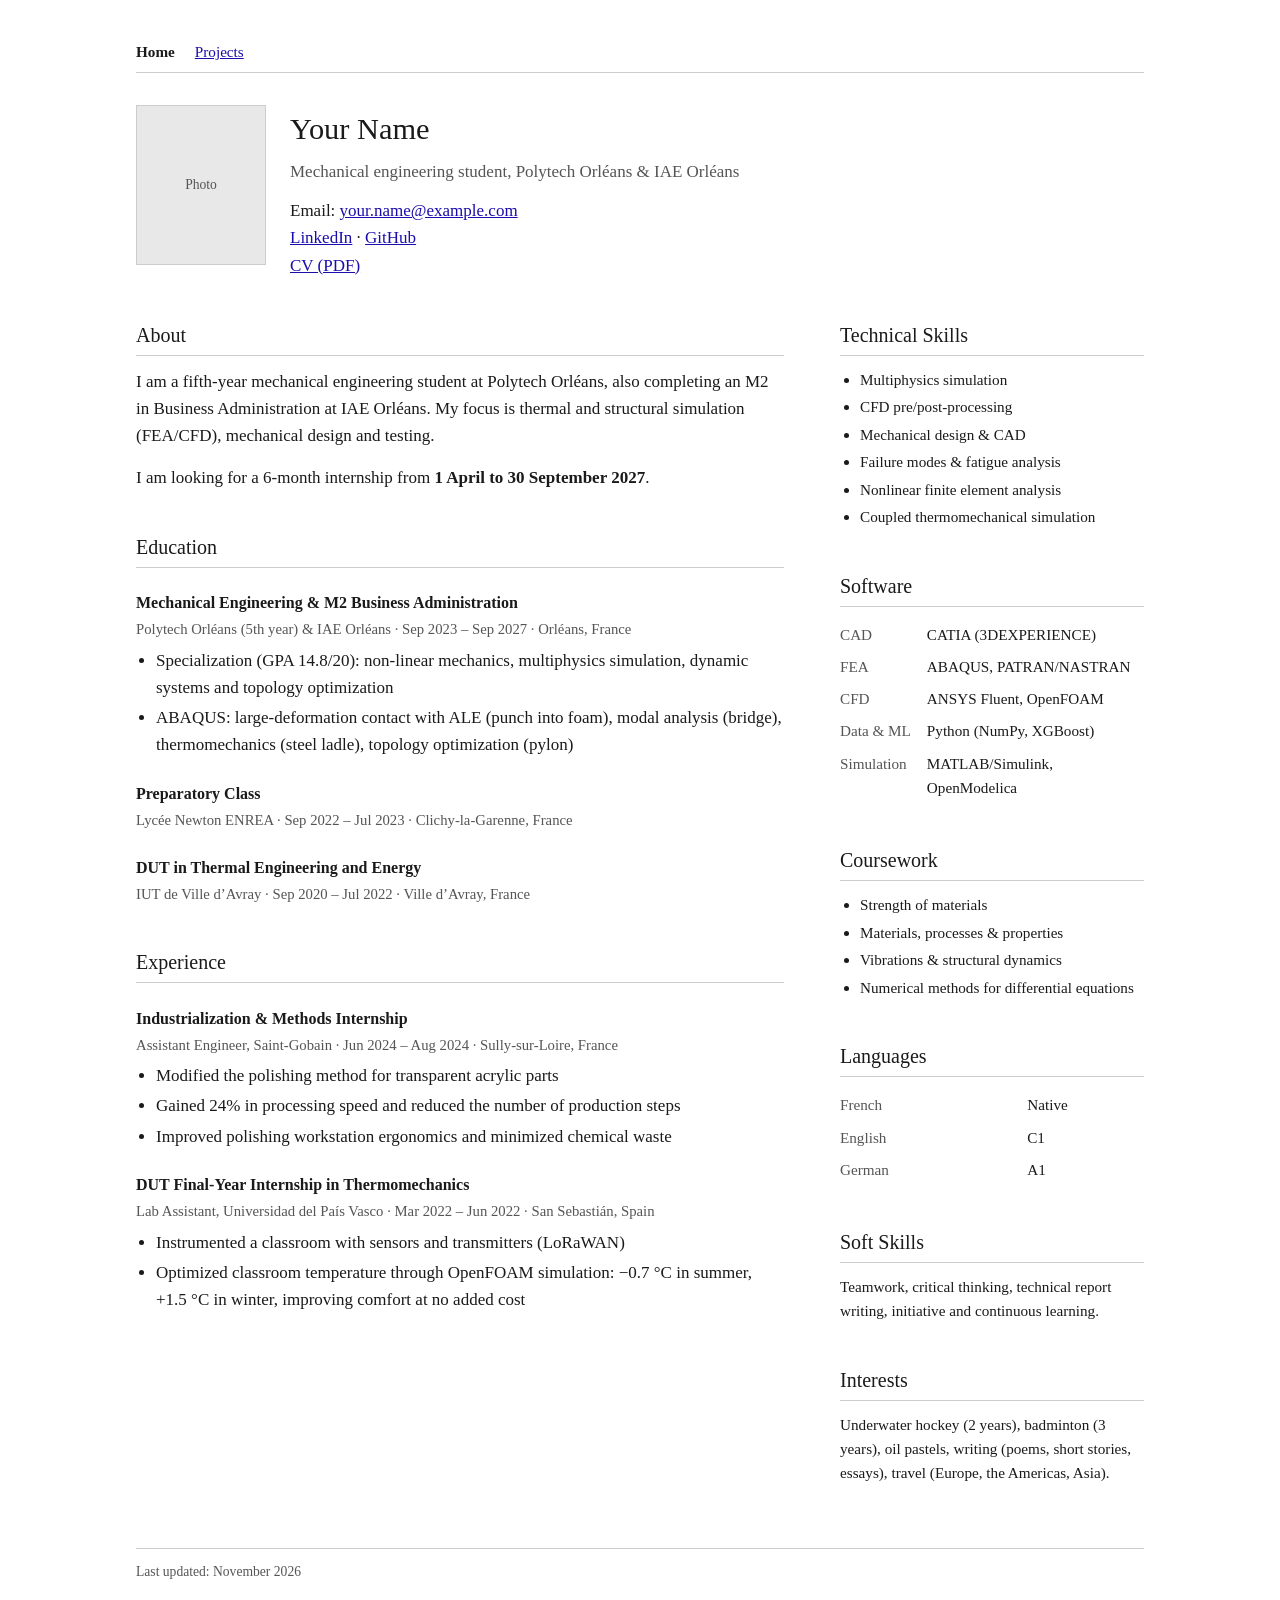
<file: index.html>
<!doctype html>
<html lang="en">
<head>
<meta charset="utf-8">
<meta name="viewport" content="width=device-width, initial-scale=1">
<title>Your Name</title>
<link rel="stylesheet" href="style.css">
</head>
<body>
<div class="page">

  <nav aria-label="Pages"><a href="index.html" aria-current="page">Home</a><a href="projects.html">Projects</a></nav>

  <div class="profil">
    <!-- Put photo.jpg next to this file, then replace the line below with:
         <img class="photo" src="photo.jpg" alt="Photo of Your Name"> -->
    <div class="photo" aria-hidden="true">Photo</div>
    <div>
      <h1>Your Name</h1>
      <p class="sous-titre">Mechanical engineering student, Polytech Orléans &amp; IAE Orléans</p>
      <ul class="contact">
        <li>Email: <a href="mailto:your.name@example.com">your.name@example.com</a></li>
        <li><a href="https://www.linkedin.com/">LinkedIn</a> · <a href="https://github.com/">GitHub</a></li>
        <li><a href="cv.pdf">CV (PDF)</a></li>
      </ul>
    </div>
  </div>

  <div class="colonnes">

    <!-- ===== LEFT COLUMN ===== -->
    <main>
      <h2>About</h2>
      <p>I am a fifth-year mechanical engineering student at Polytech Orléans, also completing an M2 in Business Administration at IAE Orléans. My focus is thermal and structural simulation (FEA/CFD), mechanical design and testing.</p>
      <p>I am looking for a 6-month internship from <strong>1 April to 30 September 2027</strong>.</p>

      <h2>Education</h2>
      <h3>Mechanical Engineering &amp; M2 Business Administration</h3>
      <p class="meta">Polytech Orléans (5th year) &amp; IAE Orléans · Sep 2023 – Sep 2027 · Orléans, France</p>
      <ul class="simple">
        <li>Specialization (GPA 14.8/20): non-linear mechanics, multiphysics simulation, dynamic systems and topology optimization</li>
        <li>ABAQUS: large-deformation contact with ALE (punch into foam), modal analysis (bridge), thermomechanics (steel ladle), topology optimization (pylon)</li>
      </ul>
      <h3>Preparatory Class</h3>
      <p class="meta">Lycée Newton ENREA · Sep 2022 – Jul 2023 · Clichy-la-Garenne, France</p>
      <h3>DUT in Thermal Engineering and Energy</h3>
      <p class="meta">IUT de Ville d’Avray · Sep 2020 – Jul 2022 · Ville d’Avray, France</p>

      <h2>Experience</h2>
      <h3>Industrialization &amp; Methods Internship</h3>
      <p class="meta">Assistant Engineer, Saint-Gobain · Jun 2024 – Aug 2024 · Sully-sur-Loire, France</p>
      <ul class="simple">
        <li>Modified the polishing method for transparent acrylic parts</li>
        <li>Gained 24% in processing speed and reduced the number of production steps</li>
        <li>Improved polishing workstation ergonomics and minimized chemical waste</li>
      </ul>
      <h3>DUT Final-Year Internship in Thermomechanics</h3>
      <p class="meta">Lab Assistant, Universidad del País Vasco · Mar 2022 – Jun 2022 · San Sebastián, Spain</p>
      <ul class="simple">
        <li>Instrumented a classroom with sensors and transmitters (LoRaWAN)</li>
        <li>Optimized classroom temperature through OpenFOAM simulation: −0.7 °C in summer, +1.5 °C in winter, improving comfort at no added cost</li>
      </ul>
    </main>

    <!-- ===== RIGHT COLUMN ===== -->
    <aside>
      <h2>Technical Skills</h2>
      <ul class="simple">
        <li>Multiphysics simulation</li>
        <li>CFD pre/post-processing</li>
        <li>Mechanical design &amp; CAD</li>
        <li>Failure modes &amp; fatigue analysis</li>
        <li>Nonlinear finite element analysis</li>
        <li>Coupled thermomechanical simulation</li>
      </ul>

      <h2>Software</h2>
      <table class="cv">
        <tr><td>CAD</td><td>CATIA (3DEXPERIENCE)</td></tr>
        <tr><td>FEA</td><td>ABAQUS, PATRAN/NASTRAN</td></tr>
        <tr><td>CFD</td><td>ANSYS Fluent, OpenFOAM</td></tr>
        <tr><td>Data &amp; ML</td><td>Python (NumPy, XGBoost)</td></tr>
        <tr><td>Simulation</td><td>MATLAB/Simulink, OpenModelica</td></tr>
      </table>

      <h2>Coursework</h2>
      <ul class="simple">
        <li>Strength of materials</li>
        <li>Materials, processes &amp; properties</li>
        <li>Vibrations &amp; structural dynamics</li>
        <li>Numerical methods for differential equations</li>
      </ul>

      <h2>Languages</h2>
      <table class="cv">
        <tr><td>French</td><td>Native</td></tr>
        <tr><td>English</td><td>C1</td></tr>
        <tr><td>German</td><td>A1</td></tr>
      </table>

      <h2>Soft Skills</h2>
      <p>Teamwork, critical thinking, technical report writing, initiative and continuous learning.</p>

      <h2>Interests</h2>
      <p>Underwater hockey (2 years), badminton (3 years), oil pastels, writing (poems, short stories, essays), travel (Europe, the Americas, Asia).</p>
    </aside>

  </div>

  <footer>Last updated: November 2026</footer>
</div>
</body>
</html>
</file>
<file: style.css>
:root{
  --bg:#ffffff; --ink:#1a1a1a; --muted:#555555; --line:#cccccc;
  --link:#1a0dab; --visited:#5a1a8a; --box:#e8e8e8;
}
@media (prefers-color-scheme: dark){
  :root{ color-scheme:dark;
    --bg:#16181b; --ink:#e4e4e4; --muted:#a0a0a0; --line:#3a3d42;
    --link:#8ab4f8; --visited:#c58af9; --box:#2a2d31; }
}
*,*::before,*::after{box-sizing:border-box}
body{margin:0;background:var(--bg);color:var(--ink);
  font-family:Georgia,"Times New Roman",Times,serif;font-size:17px;line-height:1.6}
.page{max-width:66rem;margin:0 auto;padding:2.5rem 1.5rem 3rem}
a{color:var(--link)} a:visited{color:var(--visited)}
:focus-visible{outline:2px solid var(--link);outline-offset:2px}
nav{margin:0 0 2rem;padding-bottom:.5rem;border-bottom:1px solid var(--line);font-size:.95rem}
nav a{margin-right:1.25rem}
nav a[aria-current="page"]{color:var(--ink);text-decoration:none;font-weight:bold}
h1{font-size:1.9rem;font-weight:normal;margin:0 0 .25rem}
h2{font-size:1.25rem;font-weight:normal;margin:2.5rem 0 .75rem;padding-bottom:.25rem;border-bottom:1px solid var(--line)}
h3{font-size:1rem;margin:1.4rem 0 .15rem}
p{margin:0 0 .9rem}

/* Profil */
.profil{display:flex;gap:1.5rem;align-items:flex-start}
.photo{width:130px;height:160px;flex:none;object-fit:cover;background:var(--box);border:1px solid var(--line);
  display:flex;align-items:center;justify-content:center;color:var(--muted);font-size:.85rem}
.sous-titre{color:var(--muted);margin:0 0 .75rem}
.contact{margin:0;padding:0;list-style:none}

/* Deux colonnes sur l'accueil : CV à gauche, compétences à droite */
.colonnes{display:grid;grid-template-columns:minmax(0,1fr) 19rem;gap:0 3.5rem}
aside{font-size:.95rem}

/* Page projets */
.sommaire{margin:0 0 1rem;padding-left:1.25rem}
.projet{margin-top:3rem}
.projet > h2{font-size:1.5rem;margin-top:0}
.deux{display:grid;grid-template-columns:minmax(0,1fr) minmax(0,1fr);gap:0 3rem;align-items:start}
figure{margin:1rem 0 1.5rem}
figure img{display:block;width:100%;height:auto;border:1px solid var(--line);background:#fff}
figcaption{color:var(--muted);font-size:.88rem;line-height:1.5;margin-top:.45rem}
table.chiffres{border-collapse:collapse;width:100%;font-size:.92rem;margin:1rem 0 1.5rem}
table.chiffres th,table.chiffres td{text-align:left;vertical-align:top;padding:.35rem .75rem .35rem 0;border-bottom:1px solid var(--line)}
table.chiffres th{font-weight:normal;color:var(--muted)}
table.chiffres td:last-child{white-space:nowrap}

.cv{border-collapse:collapse;width:100%}
.cv td{vertical-align:top;padding:.25rem 0}
.cv td:first-child{color:var(--muted);padding-right:1rem;white-space:nowrap}
ul.simple{margin:.3rem 0 .9rem;padding-left:1.25rem}
ul.simple li{margin-bottom:.2rem}
.meta{color:var(--muted);font-size:.92rem;margin:0 0 .3rem}
.media{display:block;width:100%;height:auto;margin:.75rem 0 1rem;border:1px solid var(--line)}
footer{margin-top:3rem;padding-top:.75rem;border-top:1px solid var(--line);color:var(--muted);font-size:.85rem}

@media (max-width:860px){
  .colonnes,.deux{grid-template-columns:1fr}
  table.chiffres td:last-child{white-space:normal}
}
@media (max-width:520px){
  .profil{flex-direction:column}
}

/* Projet simple : titre, image centrée, un paragraphe par rubrique */
.projet-simple{max-width:46rem;margin:3rem auto 0}
.projet-simple > h2{font-size:1.5rem;margin-top:0}
.projet-simple figure{max-width:100%;margin:1.25rem auto 1.5rem;text-align:center}
.projet-simple figure img{display:inline-block;width:auto;max-width:100%;max-height:30rem}
.projet-simple figcaption{text-align:center}
.projet-simple h3{margin:1.25rem 0 .2rem}
</file>
